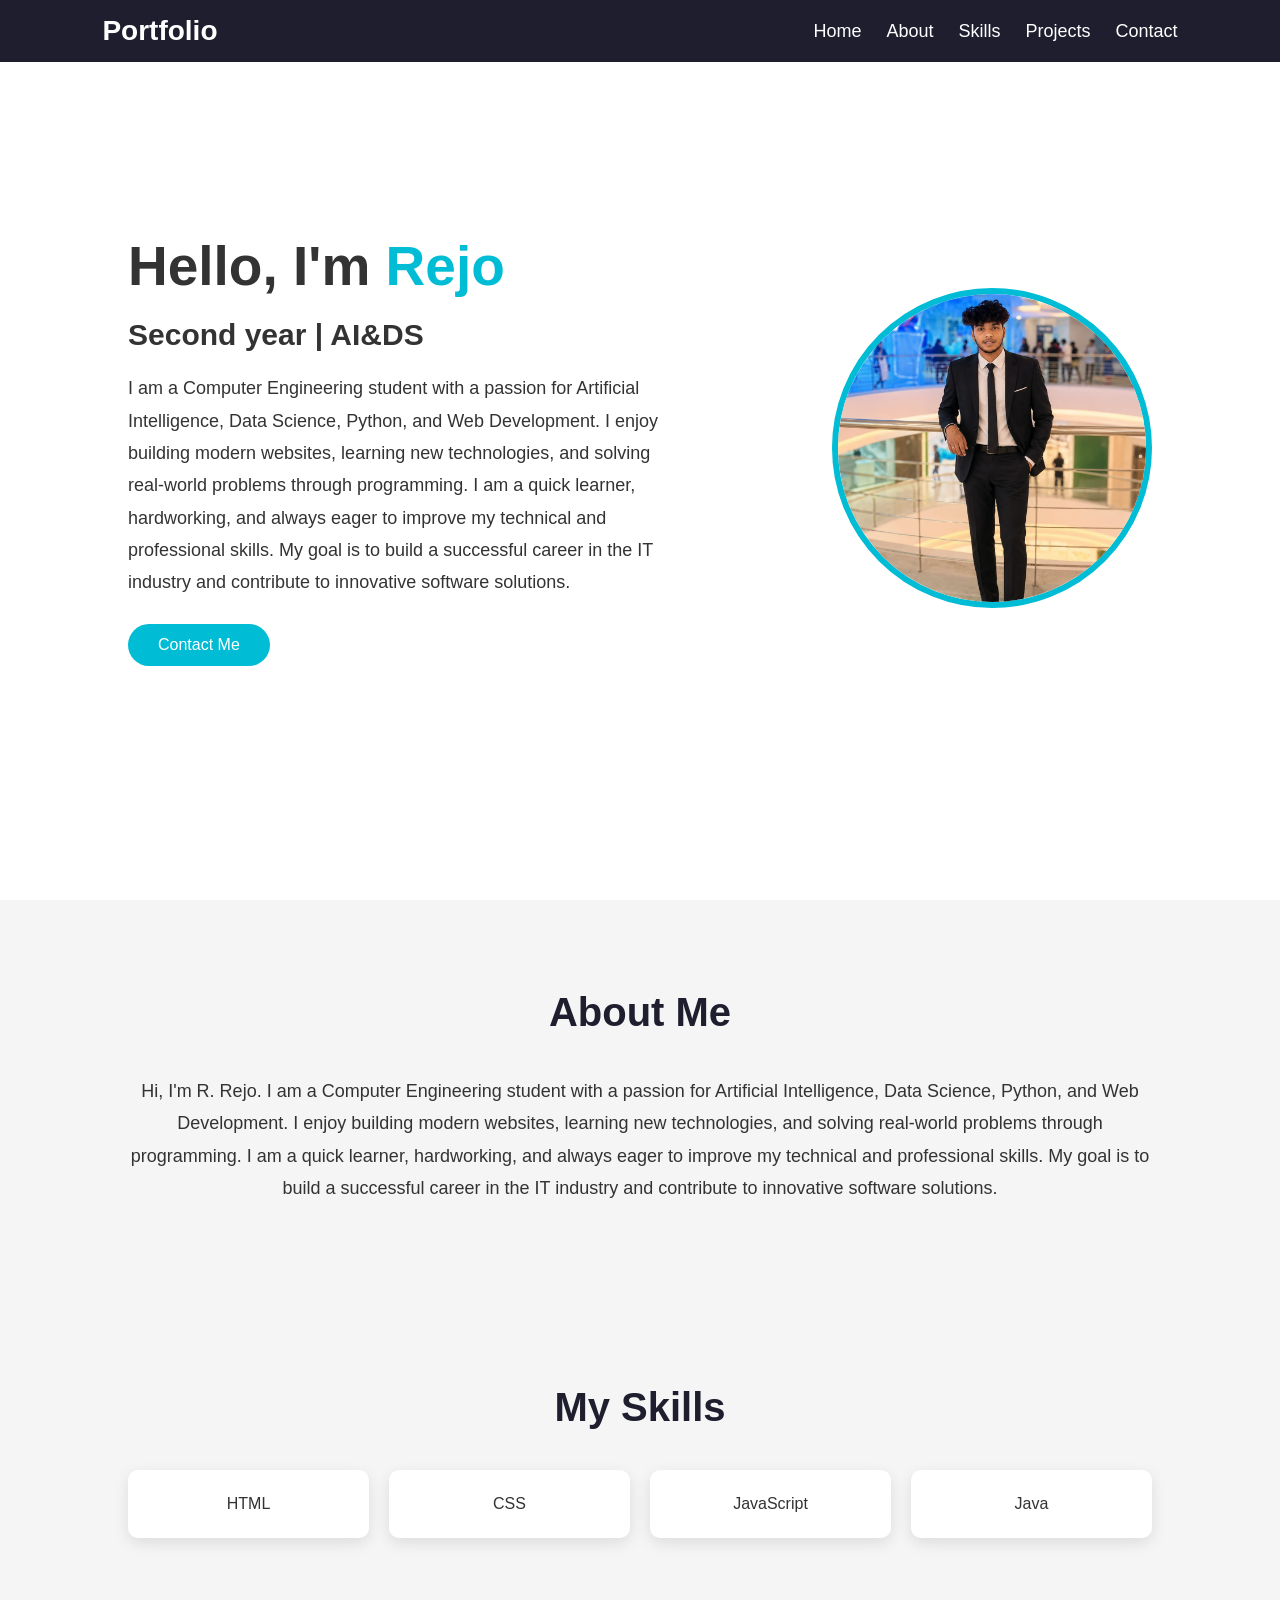
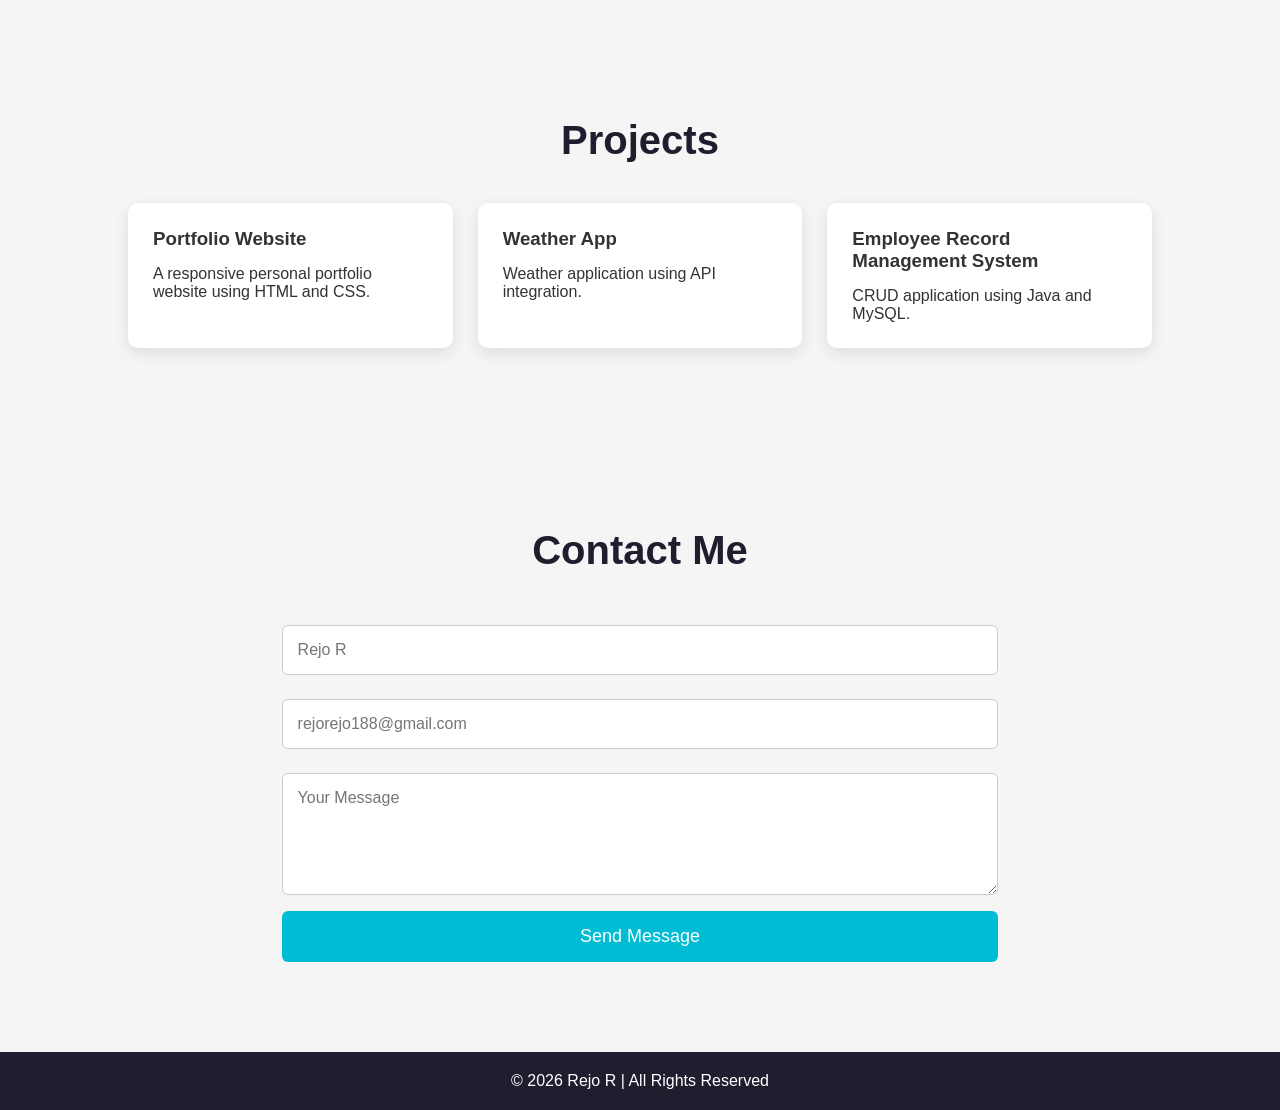
<file: index.html>
<!DOCTYPE html>
<html lang="en">
<head>
<meta charset="UTF-8">
<meta name="viewport" content="width=device-width, initial-scale=1.0">
<title>My Portfolio</title>

<style>
*{
    margin:0;
    padding:0;
    box-sizing:border-box;
    font-family:Arial, Helvetica, sans-serif;
    scroll-behavior:smooth;
}

body{
    background:#f5f5f5;
    color:#333;
}

/* Navigation */

header{
    background:#1e1e2f;
    position:fixed;
    width:100%;
    top:0;
    z-index:1000;
}

nav{
    display:flex;
    justify-content:space-between;
    align-items:center;
    padding:15px 8%;
}

.logo{
    color:white;
    font-size:28px;
    font-weight:bold;
}

nav ul{
    display:flex;
    list-style:none;
}

nav ul li{
    margin-left:25px;
}

nav ul li a{
    color:white;
    text-decoration:none;
    font-size:18px;
    transition:0.3s;
}

nav ul li a:hover{
    color:#00d9ff;
}

/* Hero */

.hero{
    height:100vh;
    display:flex;
    justify-content:space-between;
    align-items:center;
    padding:120px 10%;
    background:white;
}

.hero-text{
    width:55%;
}

.hero-text h1{
    font-size:55px;
    margin-bottom:20px;
}

.hero-text span{
    color:#00bcd4;
}

.hero-text h3{
    font-size:30px;
    margin-bottom:20px;
}

.hero-text p{
    font-size:18px;
    line-height:1.8;
    margin-bottom:25px;
}

.btn{
    display:inline-block;
    background:#00bcd4;
    color:white;
    padding:12px 30px;
    text-decoration:none;
    border-radius:30px;
    transition:0.3s;
}

.btn:hover{
    background:#0097a7;
}

.hero img{
    width:320px;
    height:320px;
    border-radius:50%;
    border:6px solid #00bcd4;
    object-fit:cover;
}

/* Sections */

section{
    padding:90px 10%;
}

section h2{
    text-align:center;
    font-size:40px;
    margin-bottom:40px;
    color:#1e1e2f;
}

/* About */

.about p{
    text-align:center;
    font-size:18px;
    line-height:1.8;
}

/* Skills */

.skills-container{
    display:grid;
    grid-template-columns:repeat(auto-fit,minmax(180px,1fr));
    gap:20px;
}

.skill{
    background:white;
    padding:25px;
    text-align:center;
    border-radius:10px;
    box-shadow:0 5px 15px rgba(0,0,0,.1);
    transition:.3s;
}

.skill:hover{
    transform:translateY(-10px);
    background:#00bcd4;
    color:white;
}

/* Projects */

.projects-container{
    display:grid;
    grid-template-columns:repeat(auto-fit,minmax(280px,1fr));
    gap:25px;
}

.project{
    background:white;
    padding:25px;
    border-radius:10px;
    box-shadow:0 5px 15px rgba(0,0,0,.1);
    transition:.3s;
}

.project:hover{
    transform:scale(1.05);
}

.project h3{
    margin-bottom:15px;
}

/* Contact */

.contact form{
    width:70%;
    margin:auto;
}

.contact input,
.contact textarea{
    width:100%;
    padding:15px;
    margin:12px 0;
    border:1px solid #ccc;
    border-radius:6px;
    font-size:16px;
}

.contact button{
    width:100%;
    padding:15px;
    border:none;
    background:#00bcd4;
    color:white;
    font-size:18px;
    cursor:pointer;
    border-radius:6px;
}

.contact button:hover{
    background:#0097a7;
}

/* Footer */

footer{
    background:#1e1e2f;
    color:white;
    text-align:center;
    padding:20px;
}

/* Responsive */

@media(max-width:768px){

nav{
    flex-direction:column;
}

nav ul{
    margin-top:15px;
}

.hero{
    flex-direction:column-reverse;
    text-align:center;
    height:auto;
    padding-top:150px;
}

.hero-text{
    width:100%;
}

.hero img{
    width:220px;
    height:220px;
    margin-bottom:30px;
}

.contact form{
    width:100%;
}

}
</style>

</head>
<body>

<header>
<nav>
<div class="logo">Portfolio</div>

<ul>
<li><a href="#home">Home</a></li>
<li><a href="#about">About</a></li>
<li><a href="#skills">Skills</a></li>
<li><a href="#projects">Projects</a></li>
<li><a href="#contact">Contact</a></li>
</ul>

</nav>
</header>

<!-- Home -->

<section class="hero" id="home">

<div class="hero-text">

<h1>Hello, I'm <span>Rejo</span></h1>

<h3>Second year | AI&DS</h3>

<p>

I am a Computer Engineering student with a passion for Artificial Intelligence, Data Science, Python, and Web Development. I enjoy building modern websites, learning new technologies, and solving real-world problems through programming. I am a quick learner, hardworking, and always eager to improve my technical and professional skills. My goal is to build a successful career in the IT industry and contribute to innovative software solutions.
</p>

<a href="#contact" class="btn">Contact Me</a>

</div>

<div class="hero-image">

<img src="rejo.jpeg" alt="Profile">

</div>

</section>

<!-- About -->

<section class="about" id="about">

<h2>About Me</h2>

<p>
Hi, I'm R. Rejo.

I am a Computer Engineering student with a passion for Artificial Intelligence, Data Science, Python, and Web Development. I enjoy building modern websites, learning new technologies, and solving real-world problems through programming. I am a quick learner, hardworking, and always eager to improve my technical and professional skills. My goal is to build a successful career in the IT industry and contribute to innovative software solutions.
</p>

</section>

<!-- Skills -->

<section id="skills">

<h2>My Skills</h2>

<div class="skills-container">

<div class="skill">HTML</div>
<div class="skill">CSS</div>
<div class="skill">JavaScript</div>

<div class="skill">Java</div>


</div>

</section>

<!-- Projects -->

<section id="projects">

<h2>Projects</h2>

<div class="projects-container">

<div class="project">
<h3>Portfolio Website</h3>
<p>A responsive personal portfolio website using HTML and CSS.</p>
</div>

<div class="project">
<h3>Weather App</h3>
<p>Weather application using API integration.</p>
</div>

<div class="project">
<h3>Employee Record Management System</h3>
<p>CRUD application using Java and MySQL.</p>
</div>

</div>

</section>

<!-- Contact -->

<section class="contact" id="contact">

<h2>Contact Me</h2>

<form>

<input type="text" placeholder="Rejo R" required>

<input type="email" placeholder="rejorejo188@gmail.com" required>

<textarea rows="5" placeholder="Your Message"></textarea>

<button type="submit">Send Message</button>

</form>

</section>

<footer>

<p>© 2026 Rejo R | All Rights Reserved</p>

</footer>

</body>
</html>
</file>
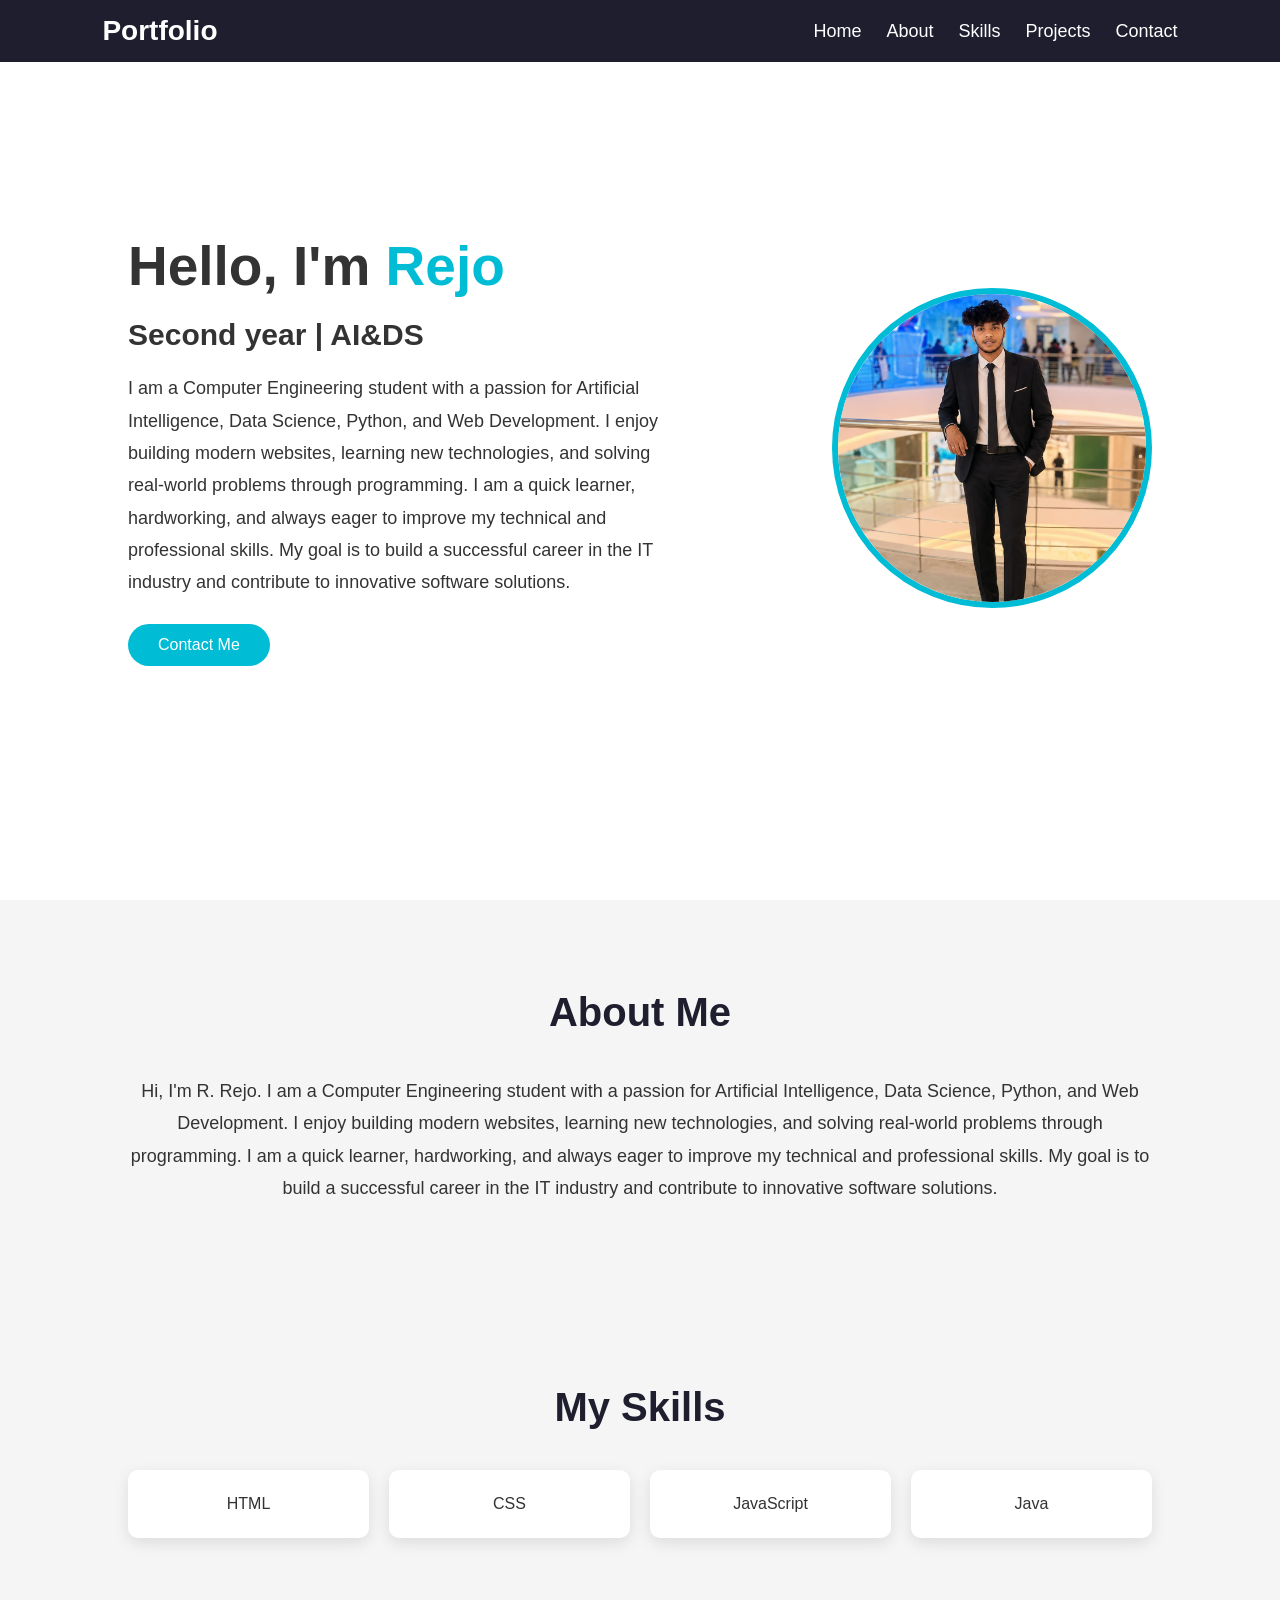
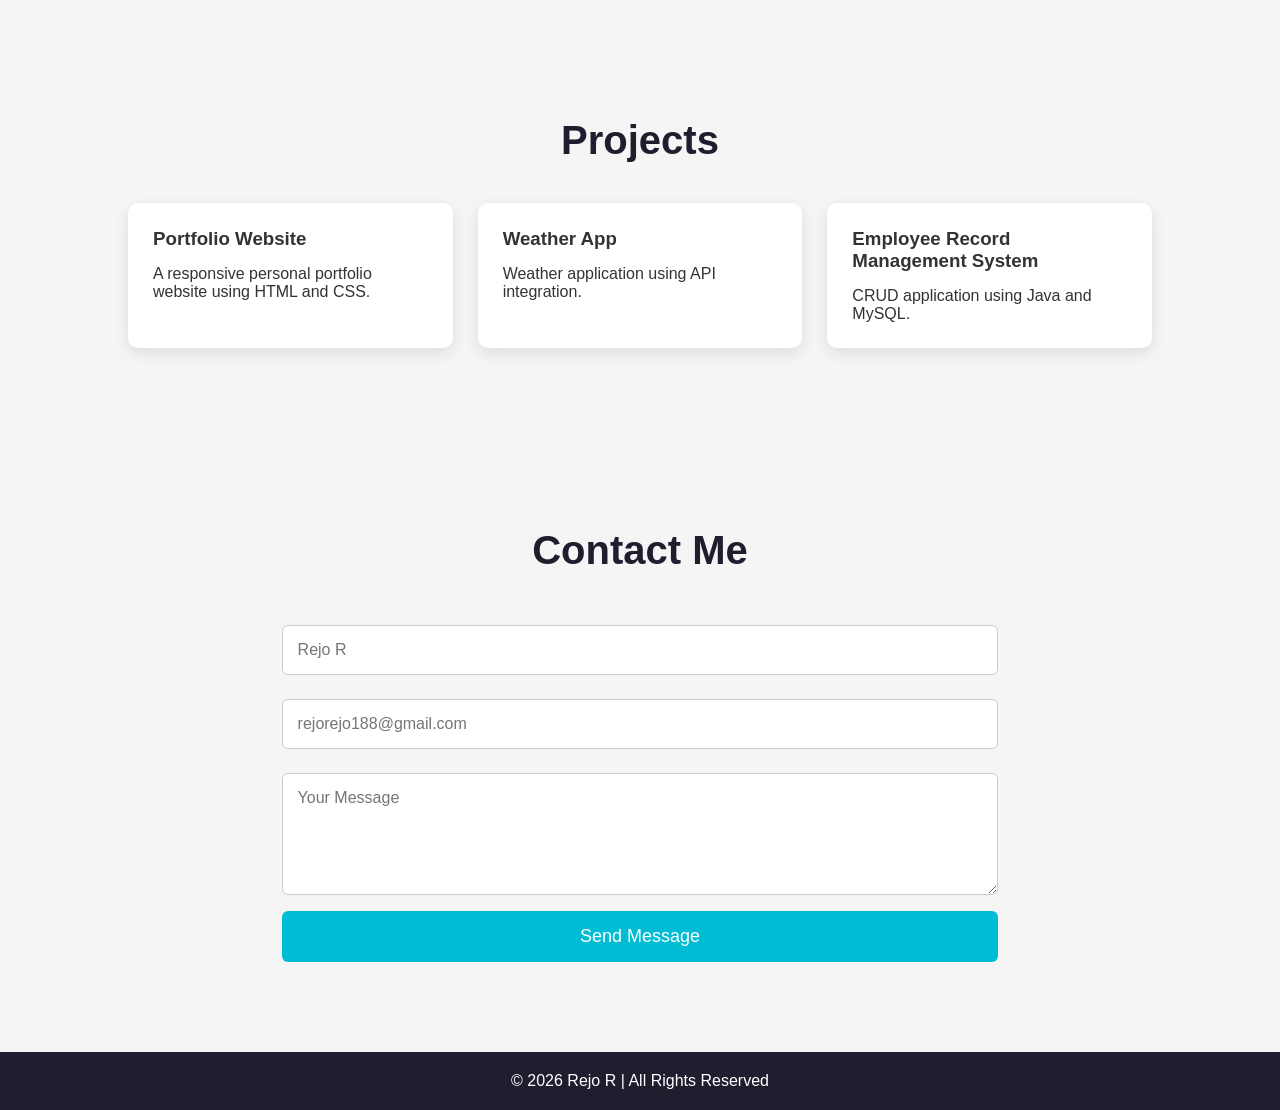
<file: portfolio.html>
<!DOCTYPE html>
<html lang="en">
<head>
<meta charset="UTF-8">
<meta name="viewport" content="width=device-width, initial-scale=1.0">
<title>My Portfolio</title>

<style>
*{
    margin:0;
    padding:0;
    box-sizing:border-box;
    font-family:Arial, Helvetica, sans-serif;
    scroll-behavior:smooth;
}

body{
    background:#f5f5f5;
    color:#333;
}

/* Navigation */

header{
    background:#1e1e2f;
    position:fixed;
    width:100%;
    top:0;
    z-index:1000;
}

nav{
    display:flex;
    justify-content:space-between;
    align-items:center;
    padding:15px 8%;
}

.logo{
    color:white;
    font-size:28px;
    font-weight:bold;
}

nav ul{
    display:flex;
    list-style:none;
}

nav ul li{
    margin-left:25px;
}

nav ul li a{
    color:white;
    text-decoration:none;
    font-size:18px;
    transition:0.3s;
}

nav ul li a:hover{
    color:#00d9ff;
}

/* Hero */

.hero{
    height:100vh;
    display:flex;
    justify-content:space-between;
    align-items:center;
    padding:120px 10%;
    background:white;
}

.hero-text{
    width:55%;
}

.hero-text h1{
    font-size:55px;
    margin-bottom:20px;
}

.hero-text span{
    color:#00bcd4;
}

.hero-text h3{
    font-size:30px;
    margin-bottom:20px;
}

.hero-text p{
    font-size:18px;
    line-height:1.8;
    margin-bottom:25px;
}

.btn{
    display:inline-block;
    background:#00bcd4;
    color:white;
    padding:12px 30px;
    text-decoration:none;
    border-radius:30px;
    transition:0.3s;
}

.btn:hover{
    background:#0097a7;
}

.hero img{
    width:320px;
    height:320px;
    border-radius:50%;
    border:6px solid #00bcd4;
    object-fit:cover;
}

/* Sections */

section{
    padding:90px 10%;
}

section h2{
    text-align:center;
    font-size:40px;
    margin-bottom:40px;
    color:#1e1e2f;
}

/* About */

.about p{
    text-align:center;
    font-size:18px;
    line-height:1.8;
}

/* Skills */

.skills-container{
    display:grid;
    grid-template-columns:repeat(auto-fit,minmax(180px,1fr));
    gap:20px;
}

.skill{
    background:white;
    padding:25px;
    text-align:center;
    border-radius:10px;
    box-shadow:0 5px 15px rgba(0,0,0,.1);
    transition:.3s;
}

.skill:hover{
    transform:translateY(-10px);
    background:#00bcd4;
    color:white;
}

/* Projects */

.projects-container{
    display:grid;
    grid-template-columns:repeat(auto-fit,minmax(280px,1fr));
    gap:25px;
}

.project{
    background:white;
    padding:25px;
    border-radius:10px;
    box-shadow:0 5px 15px rgba(0,0,0,.1);
    transition:.3s;
}

.project:hover{
    transform:scale(1.05);
}

.project h3{
    margin-bottom:15px;
}

/* Contact */

.contact form{
    width:70%;
    margin:auto;
}

.contact input,
.contact textarea{
    width:100%;
    padding:15px;
    margin:12px 0;
    border:1px solid #ccc;
    border-radius:6px;
    font-size:16px;
}

.contact button{
    width:100%;
    padding:15px;
    border:none;
    background:#00bcd4;
    color:white;
    font-size:18px;
    cursor:pointer;
    border-radius:6px;
}

.contact button:hover{
    background:#0097a7;
}

/* Footer */

footer{
    background:#1e1e2f;
    color:white;
    text-align:center;
    padding:20px;
}

/* Responsive */

@media(max-width:768px){

nav{
    flex-direction:column;
}

nav ul{
    margin-top:15px;
}

.hero{
    flex-direction:column-reverse;
    text-align:center;
    height:auto;
    padding-top:150px;
}

.hero-text{
    width:100%;
}

.hero img{
    width:220px;
    height:220px;
    margin-bottom:30px;
}

.contact form{
    width:100%;
}

}
</style>

</head>
<body>

<header>
<nav>
<div class="logo">Portfolio</div>

<ul>
<li><a href="#home">Home</a></li>
<li><a href="#about">About</a></li>
<li><a href="#skills">Skills</a></li>
<li><a href="#projects">Projects</a></li>
<li><a href="#contact">Contact</a></li>
</ul>

</nav>
</header>

<!-- Home -->

<section class="hero" id="home">

<div class="hero-text">

<h1>Hello, I'm <span>Rejo</span></h1>

<h3>Second year | AI&DS</h3>

<p>

I am a Computer Engineering student with a passion for Artificial Intelligence, Data Science, Python, and Web Development. I enjoy building modern websites, learning new technologies, and solving real-world problems through programming. I am a quick learner, hardworking, and always eager to improve my technical and professional skills. My goal is to build a successful career in the IT industry and contribute to innovative software solutions.
</p>

<a href="#contact" class="btn">Contact Me</a>

</div>

<div class="hero-image">

<img src="rejo.jpeg.jpeg" alt="Profile">

</div>

</section>

<!-- About -->

<section class="about" id="about">

<h2>About Me</h2>

<p>
Hi, I'm R. Rejo.

I am a Computer Engineering student with a passion for Artificial Intelligence, Data Science, Python, and Web Development. I enjoy building modern websites, learning new technologies, and solving real-world problems through programming. I am a quick learner, hardworking, and always eager to improve my technical and professional skills. My goal is to build a successful career in the IT industry and contribute to innovative software solutions.
</p>

</section>

<!-- Skills -->

<section id="skills">

<h2>My Skills</h2>

<div class="skills-container">

<div class="skill">HTML</div>
<div class="skill">CSS</div>
<div class="skill">JavaScript</div>

<div class="skill">Java</div>


</div>

</section>

<!-- Projects -->

<section id="projects">

<h2>Projects</h2>

<div class="projects-container">

<div class="project">
<h3>Portfolio Website</h3>
<p>A responsive personal portfolio website using HTML and CSS.</p>
</div>

<div class="project">
<h3>Weather App</h3>
<p>Weather application using API integration.</p>
</div>

<div class="project">
<h3>Employee Record Management System</h3>
<p>CRUD application using Java and MySQL.</p>
</div>

</div>

</section>

<!-- Contact -->

<section class="contact" id="contact">

<h2>Contact Me</h2>

<form>

<input type="text" placeholder="Rejo R" required>

<input type="email" placeholder="rejorejo188@gmail.com" required>

<textarea rows="5" placeholder="Your Message"></textarea>

<button type="submit">Send Message</button>

</form>

</section>

<footer>

<p>© 2026 Rejo R | All Rights Reserved</p>

</footer>

</body>
</html>
</file>
